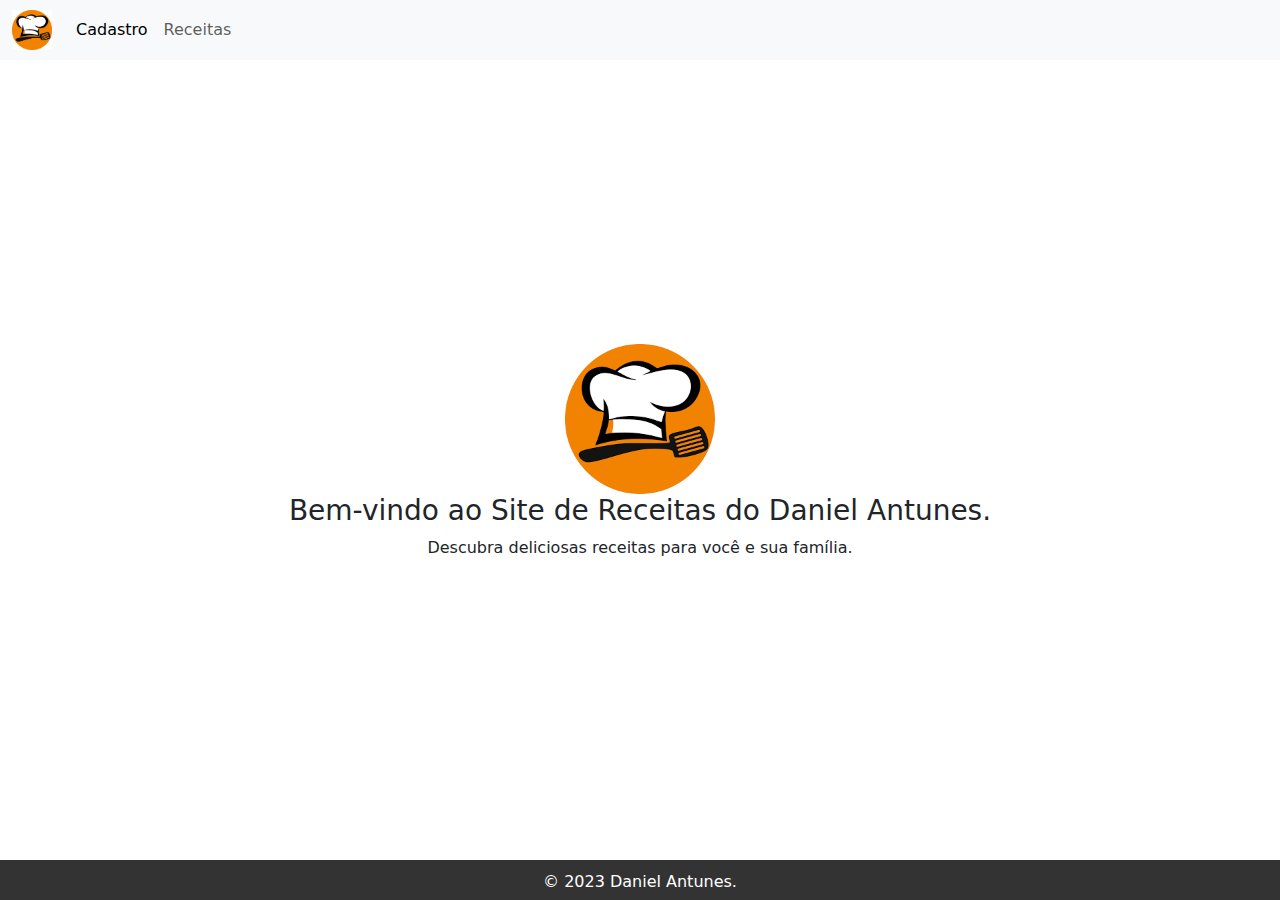
<file: index.html>
<!DOCTYPE html>
<html lang="pt-br">
<head>
    <meta charset="UTF-8">
    <meta name="viewport" content="width=device-width, initial-scale=1.0">
    <title>Meu Site de Receitas</title>
    <link rel="stylesheet" href="style.css">
    <link rel="stylesheet" href="css/formatos.css">
    <link rel="stylesheet" href="https://cdn.jsdelivr.net/npm/bootstrap@5.3.0/dist/css/bootstrap.min.css">
</head>
<body>
    
    <header>
        <nav class="navbar navbar-expand-lg navbar-light bg-light">
            <div class="container-fluid">
                <a class="navbar-brand" href="index.html"><img src="image/logo.png"  alt="Logotipo do site"></a>

                <button class="navbar-toggler" type="button" data-bs-toggle="collapse" data-bs-target="#navbarNav"
                    aria-controls="navbarNav" aria-expanded="false" aria-label="Toggle navigation">
                    <span class="navbar-toggler-icon"></span>
                </button>

                
                <div class="collapse navbar-collapse" id="navbarNav">
                    <ul class="navbar-nav">
                        <li class="nav-item">
                            <a class="nav-link active" href="pages/cadastro/index.html">Cadastro</a>
                        </li>
                        <li class="nav-item">
                            <a class="nav-link" href="pages/receitas/index.html">Receitas</a>
                        </li>
                        
                    </ul>
                </div>
            </div>
        </nav>
    </header>

    <main>
        <div class="logo">
            <img src="image/logo.png" alt="Logotipo do site" class="logo-img">
            <h3>Bem-vindo ao Site de Receitas do Daniel Antunes.</h3>
            <p>Descubra deliciosas receitas para você e sua família.</p>
        </div>
    </main>

    <footer>
        <p>&copy; 2023 Daniel Antunes.</p>
    </footer>

    <!-- Bootstrap -->
    <script src="https://cdn.jsdelivr.net/npm/bootstrap@5.3.0/dist/js/bootstrap.bundle.min.js"></script>
</body>
</html>
</file>
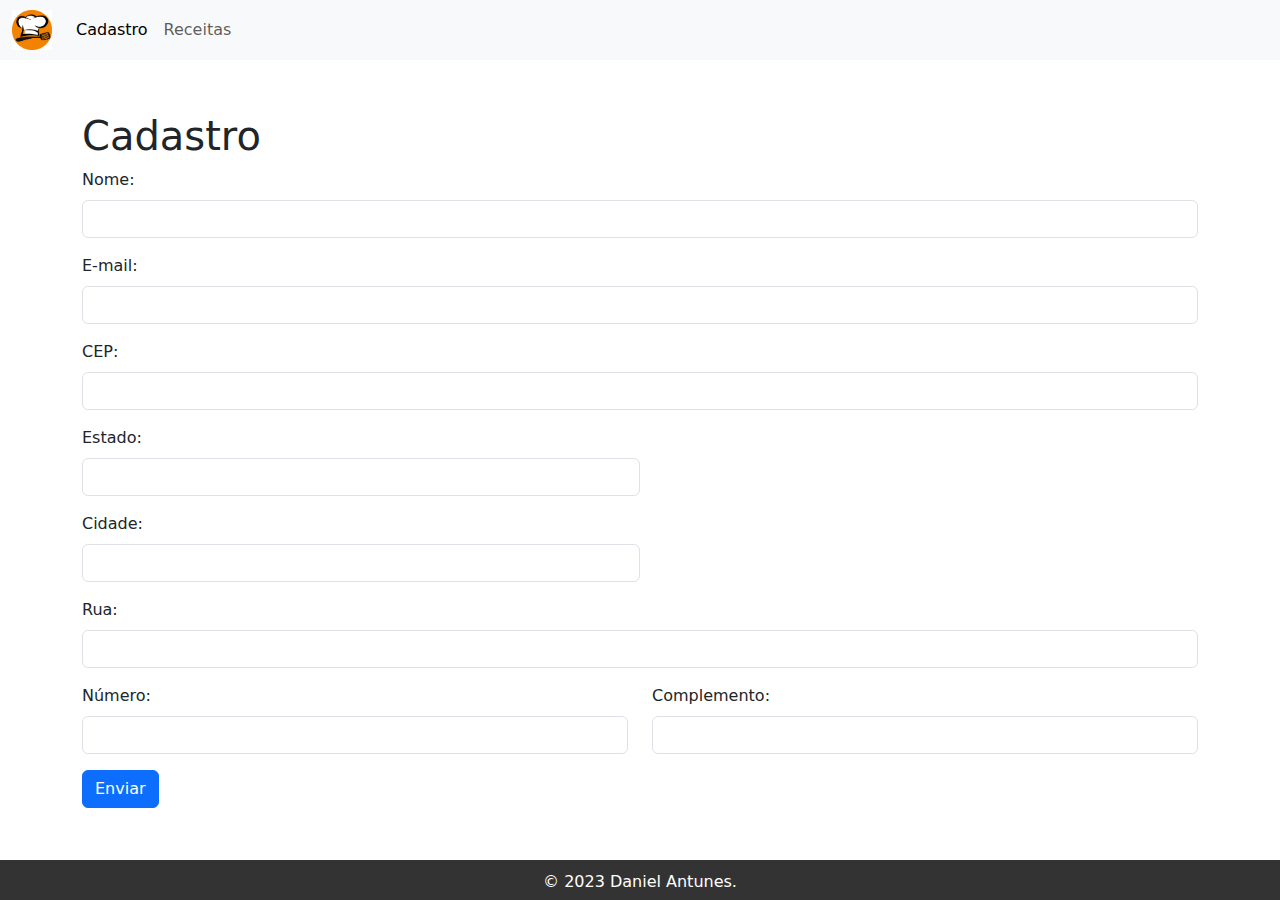
<file: pages/cadastro/index.html>
<!DOCTYPE html>
<html lang="pt-br">
<head>
    <meta charset="UTF-8">
    <meta name="viewport" content="width=device-width, initial-scale=1.0">
    <title>Meu Site de Receitas/Cadastro</title>
    <link rel="stylesheet" href="style.css">
    <link rel="stylesheet" href="../../css/formatos.css">
    <link rel="stylesheet" href="https://cdn.jsdelivr.net/npm/bootstrap@5.3.0/dist/css/bootstrap.min.css">
</head>
<body>
    <header>
        <nav class="navbar navbar-expand-lg navbar-light bg-light">
            <div class="container-fluid">
                
                
                <a class="navbar-brand" href="../../index.html"><img src="../../image/logo.png" alt="Logotipo do site"></a>

                <button class="navbar-toggler" type="button" data-bs-toggle="collapse" data-bs-target="#navbarNav"
                    aria-controls="navbarNav" aria-expanded="false" aria-label="Toggle navigation">
                    <span class="navbar-toggler-icon"></span>
                </button>

                
                <div class="collapse navbar-collapse" id="navbarNav">
                    <ul class="navbar-nav">
                        <li class="nav-item">
                            <a class="nav-link active" href="index.html">Cadastro</a>
                        </li>
                        <li class="nav-item">
                            <a class="nav-link" href="../receitas/index.html">Receitas</a>
                        </li>
                        
                    </ul>
                </div>
            </div>
        </nav>
    </header>

    
    <main class="container-fluid" id="form">
        <div class="container" >
            <h1>Cadastro</h1>
            <form action="mailto:juninkun@gmail.com" method="post">
                <div class="mb-3">
                    <label for="nome" class="form-label">Nome:</label>
                    <input type="text" class="form-control" id="nome" name="nome" required>
                </div>
                <div class="mb-3">
                    <label for="email" class="form-label">E-mail:</label>
                    <input type="email" class="form-control" id="email" name="email" required>
                </div>
                <div class="mb-3">
                    <label for="cep" class="form-label">CEP:</label>
                    <input type="text" class="form-control" id="cep" name="cep"  required>
                </div>
                <div class="col-md-6 mb-3">
                    <label for="estado" class="form-label">Estado:</label>
                    <input type="text" class="form-control" id="estado" name="estado" required>
                </div>
                <div class="col-md-6 mb-3">
                    <label for="cidade" class="form-label">Cidade:</label>
                    <input type="text" class="form-control" id="cidade" name="cidade" required>
                </div>
                <div class="mb-3">
                    <label for="rua" class="form-label">Rua:</label>
                    <input type="text" class="form-control" id="rua" name="rua" required>
                </div>
                <div class="row">
                    <div class="col-md-6 mb-3">
                        <label for="numero" class="form-label">Número:</label>
                        <input type="number" class="form-control" id="numero" name="numero" required>
                    </div>
                    <div class="col-md-6 mb-3">
                        <label for="complemento" class="form-label">Complemento:</label>
                        <input type="text" class="form-control" id="complemento" name="complemento">
                    </div>
                </div>
                <div class="row">
                </div>
                
                <button type="submit" class="btn btn-primary">Enviar</button>
            </form>
        </div>
    </main>

    <footer>
        <p>&copy; 2023 Daniel Antunes.</p>
    </footer>

    <!-- Bootstrap -->
    <script src="https://cdn.jsdelivr.net/npm/bootstrap@5.3.0/dist/js/bootstrap.bundle.min.js"></script>
</body>
</html>
</file>
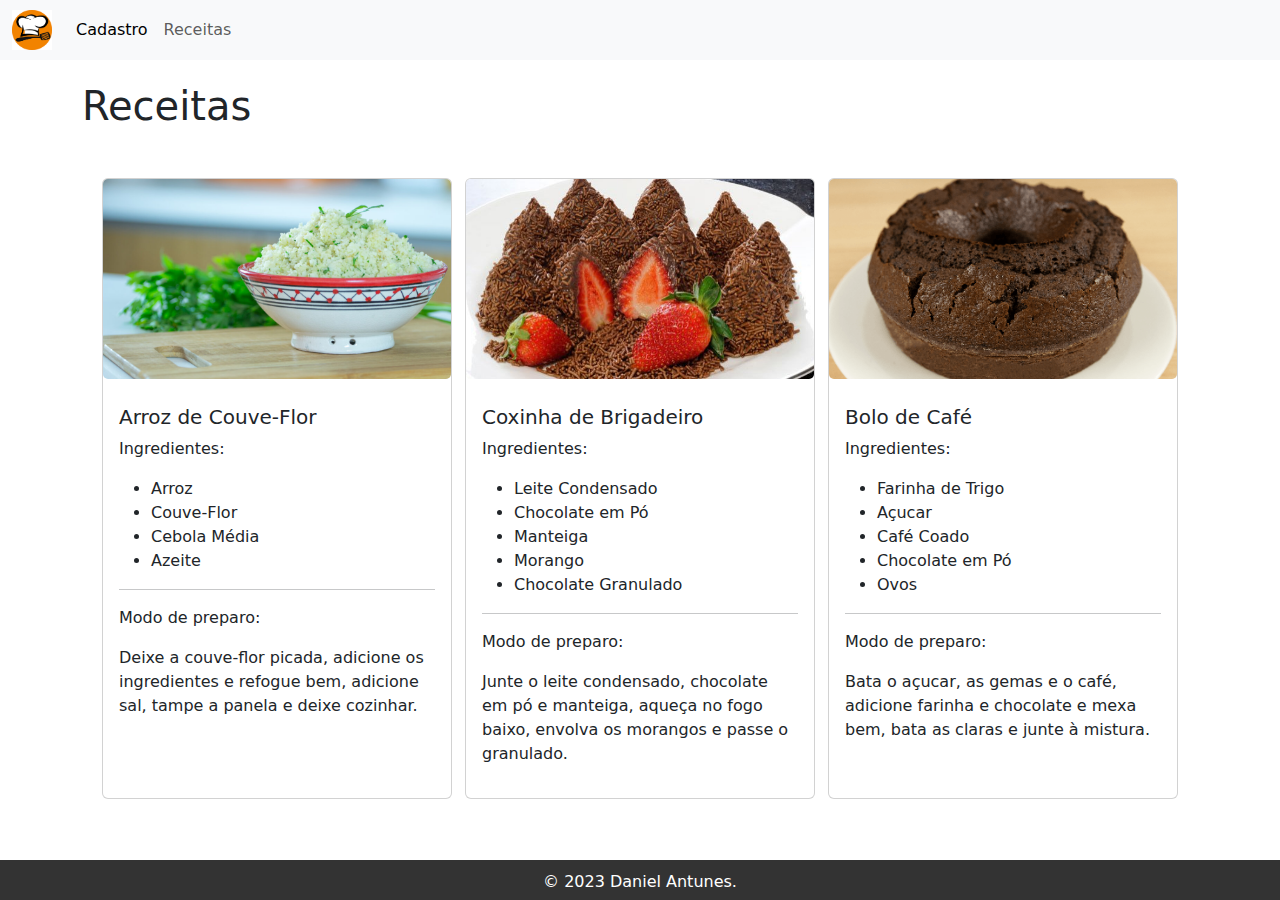
<file: pages/receitas/index.html>
<!DOCTYPE html>
<html lang="pt-br">
<head>
    <meta charset="UTF-8">
    <meta name="viewport" content="width=device-width, initial-scale=1.0">
    <title>Meu Site de Receitas/Receitas</title>
    <link rel="stylesheet" href="style.css">
    <link rel="stylesheet" href="../../css/formatos.css">
    <link rel="stylesheet" href="https://cdn.jsdelivr.net/npm/bootstrap@5.3.0/dist/css/bootstrap.min.css">
</head>
<body>
    
    <header>
        <nav class="navbar navbar-expand-lg navbar-light bg-light">
            <div class="container-fluid">
                <a class="navbar-brand" href="../../index.html"><img src="../../image/logo.png" alt="Logotipo do site"></a>

                <button class="navbar-toggler" type="button" data-bs-toggle="collapse" data-bs-target="#navbarNav"
                    aria-controls="navbarNav" aria-expanded="false" aria-label="Toggle navigation">
                    <span class="navbar-toggler-icon"></span>
                </button>

                
                <div class="collapse navbar-collapse" id="navbarNav">
                  <ul class="navbar-nav">
                      <li class="nav-item">
                          <a class="nav-link active" href="../cadastro/index.html">Cadastro</a>
                      </li>
                      <li class="nav-item">
                          <a class="nav-link" href="index.html">Receitas</a>
                      </li>
                      
                  </ul>
              </div>
            </div>
        </nav>
    </header>

    <main class="container-fluid"  >
        <div class="container"  >
            <h1>Receitas</h1>
            <div class="receitas-container">

                <!-- Painel de Receita 1 -->
                <div class="card">
                    <img src="../../image/arroz-de-couve-flor-01-1024x576.jpg" class="card-img-top" alt="Receita 1">
                    <div class="card-body">
                        <h5 class="card-title">Arroz de Couve-Flor</h5>
                        <p class="card-text" >Ingredientes:</p>
                          <ul>
                            <li>Arroz</li>
                            <li>Couve-Flor</li>
                            <li>Cebola Média</li>
                            <li>Azeite</li>
                          </ul>
                        
                        <hr>
                        <p class="card-text">Modo de preparo:</p>
                        <p>
                          Deixe a couve-flor picada, adicione os ingredientes e refogue bem, adicione sal, tampe a panela e deixe cozinhar.
                        </p>
                    </div>
                </div>
                <hr>

                <!-- Painel de Receita 2 -->
                <div class="card">
                  <img src="../../image/coxinha de brigadeiro.jpg" class="card-img-top" alt="Receita 2">
                  <div class="card-body">
                      <h5 class="card-title">Coxinha de Brigadeiro</h5>
                      <p class="card-text" >Ingredientes:</p>
                        <ul>
                          <li>Leite Condensado</li>
                          <li>Chocolate em Pó</li>
                          <li>Manteiga</li>
                          <li>Morango</li>
                          <li>Chocolate Granulado</li>
                        </ul>
                      
                      <hr>
                      <p class="card-text">Modo de preparo:</p>
                      <p>
                        Junte o leite condensado, chocolate em pó e manteiga, aqueça no fogo baixo, envolva os morangos e passe o granulado.
                      </p>
                  </div>
              </div>
              <hr>

                <!--Painel de  Receita 3 -->
                <div class="card">
                  <img src="../../image/bolo de cafe.png" class="card-img-top" alt="Receita 3">
                  <div class="card-body">
                      <h5 class="card-title">Bolo de Café</h5>
                      <p class="card-text" >Ingredientes:</p>
                        <ul>
                          <li>Farinha de Trigo</li>
                          <li>Açucar</li>
                          <li>Café Coado</li>
                          <li>Chocolate em Pó</li>
                          <li>Ovos</li>
                        </ul>
                      
                      <hr>
                      <p class="card-text">Modo de preparo:</p>
                      <p>
                        Bata o açucar, as gemas e o café, adicione farinha e chocolate e mexa bem, bata as claras e junte à mistura.
                      </p>
                  </div>
              </div>
            
        


            </div>
        </div>
    </main>

    
    <footer>
        <p>&copy; 2023 Daniel Antunes.</p>
    </footer>

    <!-- Bootstrap -->
    <script src="https://cdn.jsdelivr.net/npm/bootstrap@5.3.0/dist/js/bootstrap.bundle.min.js"></script>
</body>
</html>
</file>
<file: style.css>
.logo {
  text-align: center;
}


.logo img {
  width: 150px;
  height: 150px;
}
</file>
<file: css/formatos.css>
body {
  font-family: Arial, sans-serif;
  margin: 0;
  padding: 0;
  overflow-y: auto;
  /* height: 100vh; */
}



nav {
  color: #fff;
  padding: 10px;
  text-align: center;
  height: 60px;
  
}

nav a img {
  
  width: 40px;
  height: 40px;
}


main {
  display: flex;
  flex-direction: column;
  align-items: center;
  justify-content: center;
  height: calc(100vh - 100px);
}



footer {
  background-color: #333;
  color: #fff;
  text-align: center;
  padding: 10px;
  height: 40px;
  
}
</file>
<file: pages/cadastro/style.css>
body {
  background-color: orange;
}

@media(max-width: 600px){
  #form {
    margin: 50px 0;
  }

}
</file>
<file: pages/receitas/style.css>
body {
  background-color: orange;
}


.receitas-container {
  display: flex;
  flex-wrap: wrap;
  justify-content: space-between;
  padding: 20px;
  max-width: 1200px;
  margin: 0 auto;
  overflow-y: auto;
  height: calc(100vh - 200px); 
  
  
}

.card {
  width: 350px;
  
  margin: 20px 0;
}


.card img {
  width: 100%;
  height: 200px;
  object-fit: cover;
  border-radius: 5px;
  margin-bottom: 10px;
}
</file>
